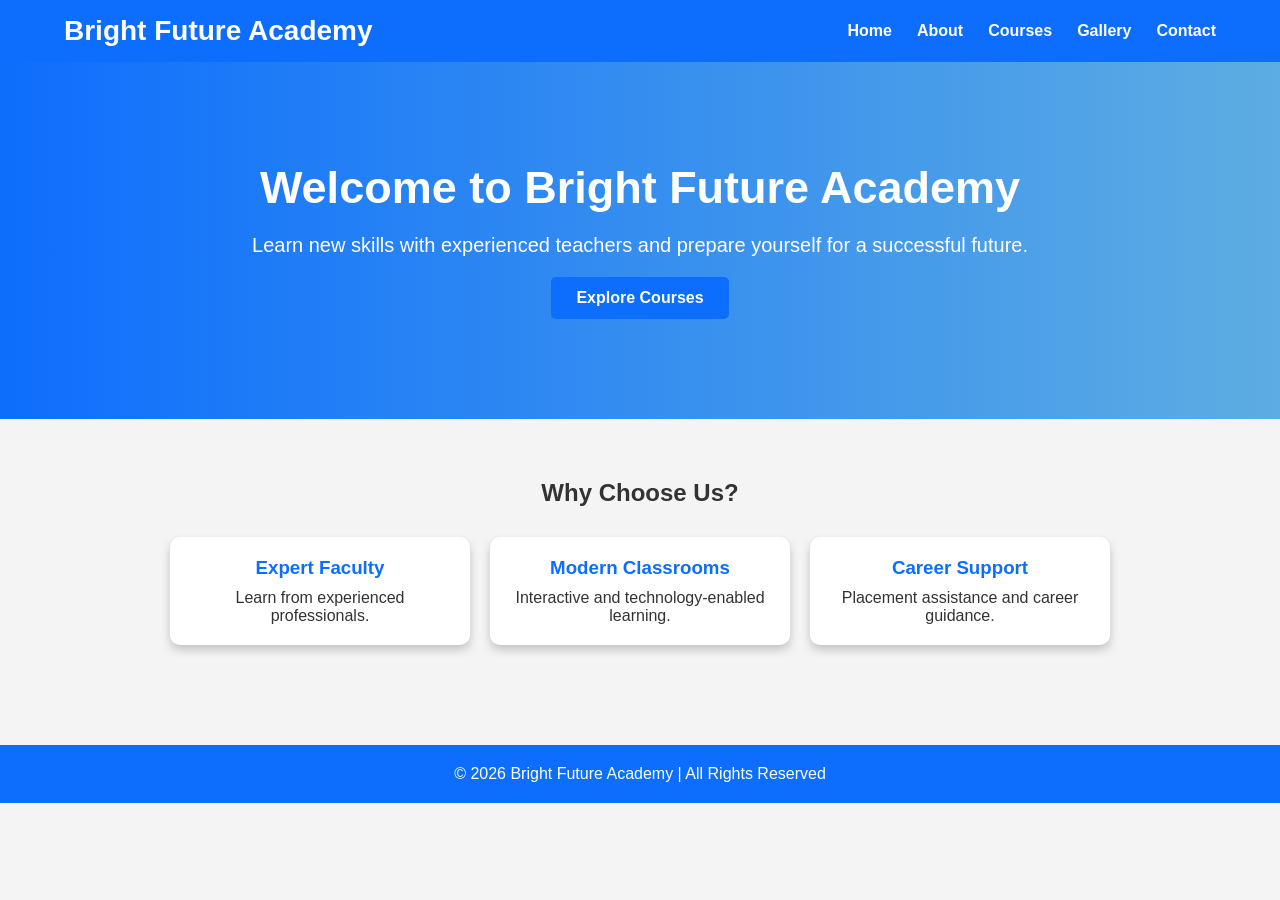
<file: index.html>
<!DOCTYPE html>
<html lang="en">
<head>
    <meta charset="UTF-8">
    <meta name="viewport" content="width=device-width, initial-scale=1.0">

    <!-- SEO -->
    <title>Bright Future Academy</title>
    <meta name="description" content="Bright Future Academy - Learn, Grow and Achieve Your Dreams.">

    <!-- CSS -->
    <link rel="stylesheet" href="style.css">
</head>
<body>

    <!-- Navigation Bar -->
    <header>
        <nav>
            <h2 class="logo">Bright Future Academy</h2>

            <ul>
                <li><a href="index.html">Home</a></li>
                <li><a href="about.html">About</a></li>
                <li><a href="courses.html">Courses</a></li>
                <li><a href="gallery.html">Gallery</a></li>
                <li><a href="contact.html">Contact</a></li>
            </ul>
        </nav>
    </header>

    <!-- Hero Section -->
    <section class="hero">

        <div class="hero-text">

            <h1>Welcome to Bright Future Academy</h1>

            <p>
                Learn new skills with experienced teachers and
                prepare yourself for a successful future.
            </p>

            <a href="courses.html" class="btn">Explore Courses</a>

        </div>

    </section>

    <!-- Features Section -->

    <section class="features">

        <h2>Why Choose Us?</h2>

        <div class="cards">

            <div class="card">
                <h3>Expert Faculty</h3>
                <p>Learn from experienced professionals.</p>
            </div>

            <div class="card">
                <h3>Modern Classrooms</h3>
                <p>Interactive and technology-enabled learning.</p>
            </div>

            <div class="card">
                <h3>Career Support</h3>
                <p>Placement assistance and career guidance.</p>
            </div>

        </div>

    </section>

    <!-- Footer -->

    <footer>

        <p>© 2026 Bright Future Academy | All Rights Reserved</p>

    </footer>

    <script src="script.js"></script>

</body>
</html>
</file>
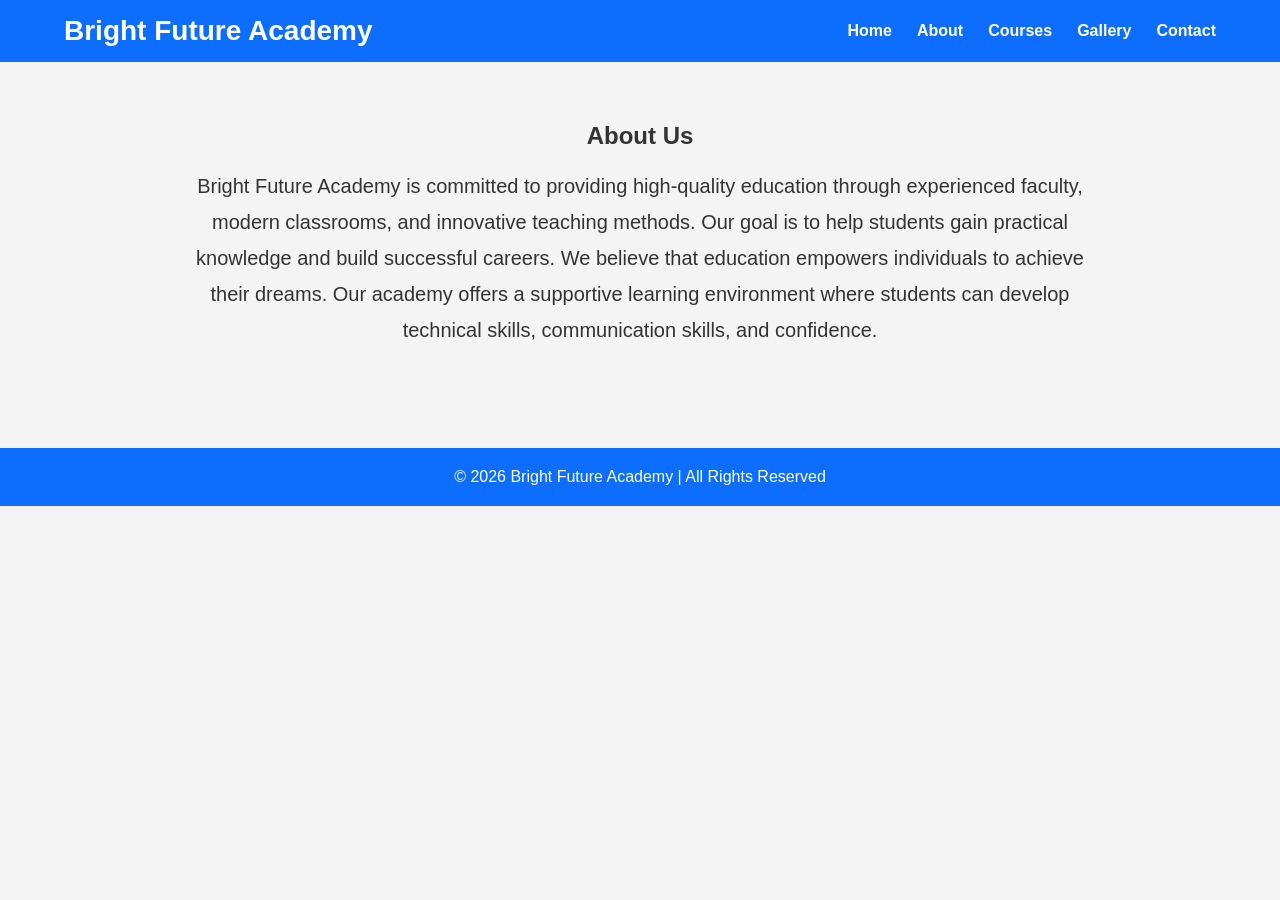
<file: about.html>
<!DOCTYPE html>
<html lang="en">
<head>
    <meta charset="UTF-8">
    <meta name="viewport" content="width=device-width, initial-scale=1.0">
    <title>About Us - Bright Future Academy</title>
    <meta name="description" content="Learn more about Bright Future Academy.">
    <link rel="stylesheet" href="style.css">
</head>
<body>

<header>
    <nav>
        <h2 class="logo">Bright Future Academy</h2>

        <ul>
            <li><a href="index.html">Home</a></li>
            <li><a href="about.html">About</a></li>
            <li><a href="courses.html">Courses</a></li>
            <li><a href="gallery.html">Gallery</a></li>
            <li><a href="contact.html">Contact</a></li>
        </ul>

    </nav>
</header>

<section class="features">

    <h1>About Us</h1>

    <br>

    <p style="max-width:900px; margin:auto; line-height:1.8; font-size:20px;">

        Bright Future Academy is committed to providing high-quality education
        through experienced faculty, modern classrooms, and innovative teaching methods.
        Our goal is to help students gain practical knowledge and build successful careers.

        We believe that education empowers individuals to achieve their dreams.
        Our academy offers a supportive learning environment where students can
        develop technical skills, communication skills, and confidence.

    </p>

</section>

<footer>

<p>© 2026 Bright Future Academy | All Rights Reserved</p>

</footer>

<script src="script.js"></script>

</body>
</html>
</file>
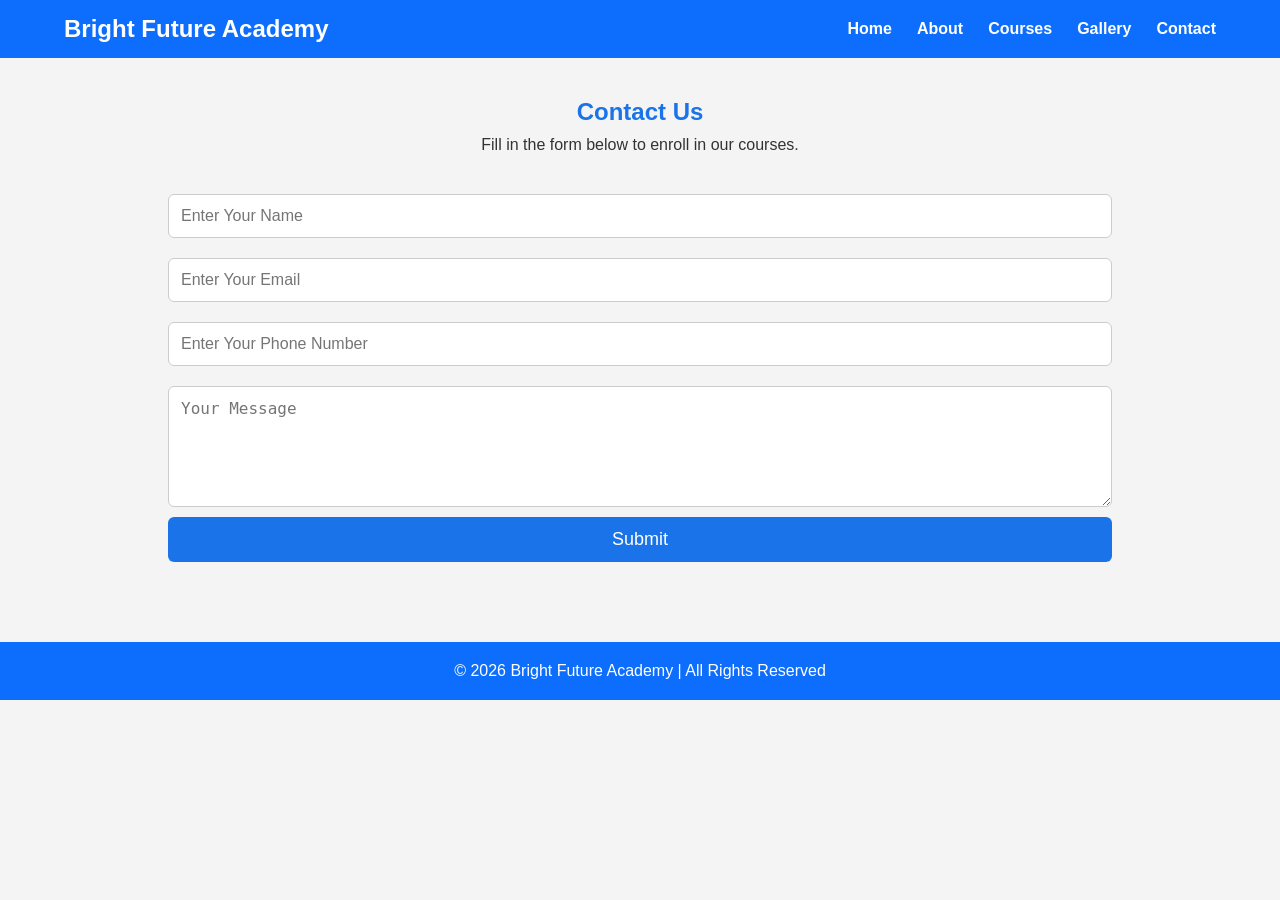
<file: contact.html>
<!DOCTYPE html>
<html lang="en">
<head>
    <meta charset="UTF-8">
    <meta name="description" content="Contact Bright Future Academy">
    <meta name="keywords" content="Contact, Education, Registration">
    <meta name="viewport" content="width=device-width, initial-scale=1.0">

    <title>Contact | Bright Future Academy</title>

    <link rel="stylesheet" href="style.css">
</head>

<body>

<header>
    <nav>
        <h2>Bright Future Academy</h2>

        <ul>
            <li><a href="index.html">Home</a></li>
            <li><a href="about.html">About</a></li>
            <li><a href="courses.html">Courses</a></li>
            <li><a href="gallery.html">Gallery</a></li>
            <li><a href="contact.html">Contact</a></li>
        </ul>
    </nav>
</header>

<section class="contact">

<h1>Contact Us</h1>

<p>Fill in the form below to enroll in our courses.</p>

<form id="contactForm">

<input type="text" id="name" placeholder="Enter Your Name">

<input type="email" id="email" placeholder="Enter Your Email">

<input type="tel" id="phone" placeholder="Enter Your Phone Number">

<textarea id="message" rows="5" placeholder="Your Message"></textarea>

<button type="submit">Submit</button>

</form>

</section>

<footer>

<p>&copy; 2026 Bright Future Academy | All Rights Reserved</p>

</footer>

<script src="script.js"></script>

</body>
</html>
</file>
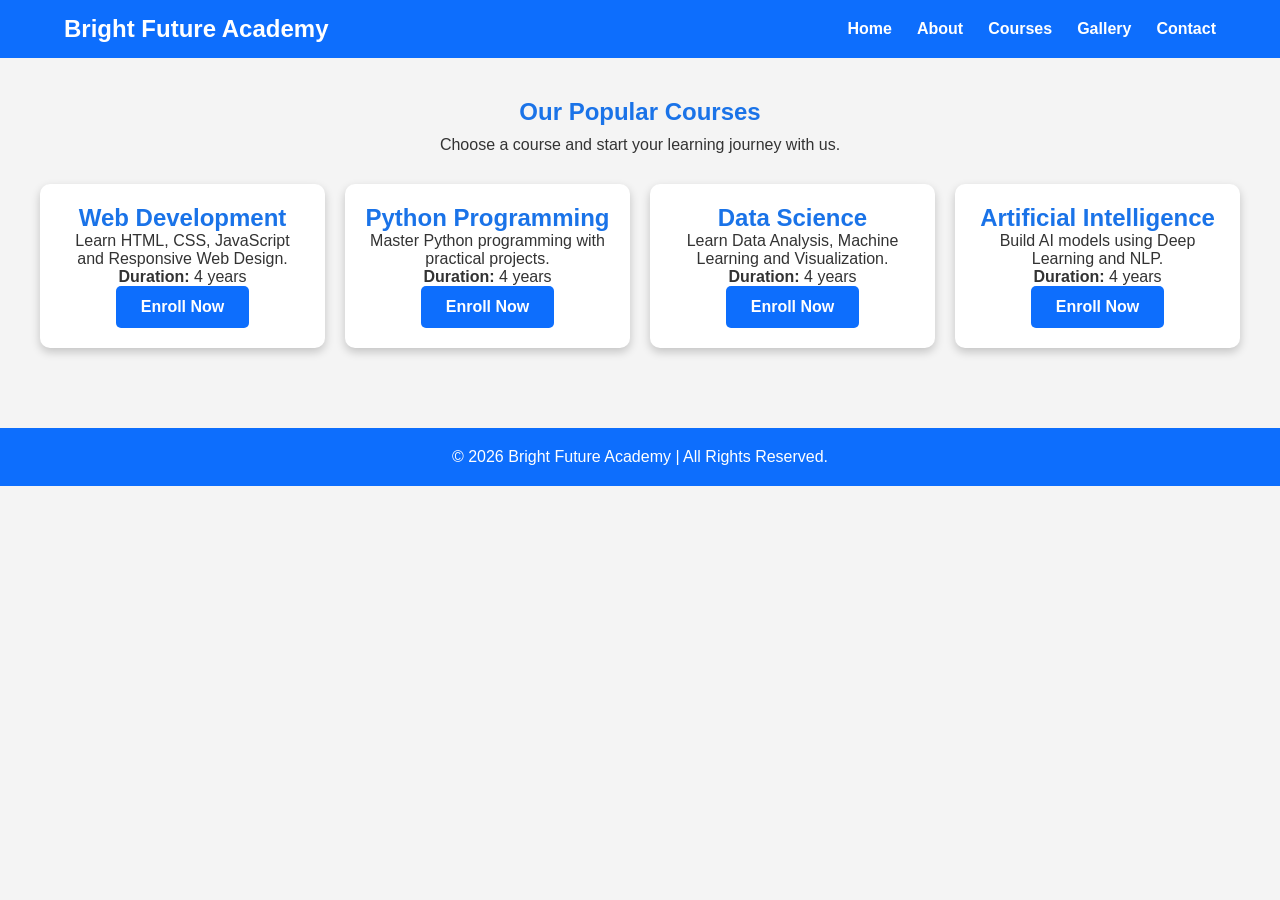
<file: courses.html>
<!DOCTYPE html>
<html lang="en">
<head>
    <meta charset="UTF-8">
    <meta name="viewport" content="width=device-width, initial-scale=1.0">
    <meta name="description" content="Explore our courses at Bright Future Academy">
    <meta name="keywords" content="Courses, Education, Web Development, Python, Data Science, AI">
    <title>Courses | Bright Future Academy</title>

    <link rel="stylesheet" href="style.css">
</head>
<body>

<header>
    <nav>
        <h2>Bright Future Academy</h2>

        <ul>
            <li><a href="index.html">Home</a></li>
            <li><a href="about.html">About</a></li>
            <li><a href="courses.html">Courses</a></li>
            <li><a href="gallery.html">Gallery</a></li>
            <li><a href="contact.html">Contact</a></li>
        </ul>
    </nav>
</header>

<section class="courses">

    <h1>Our Popular Courses</h1>

    <p>Choose a course and start your learning journey with us.</p>

    <div class="course-container">

        <div class="course-card">
            <h2>Web Development</h2>
            <p>Learn HTML, CSS, JavaScript and Responsive Web Design.</p>
            <p><strong>Duration:</strong> 4 years</p>

            <a href="contact.html" class="btn">Enroll Now</a>
        </div>

        <div class="course-card">
            <h2>Python Programming</h2>
            <p>Master Python programming with practical projects.</p>
            <p><strong>Duration:</strong> 4 years</p>

            <a href="contact.html" class="btn">Enroll Now</a>
        </div>

        <div class="course-card">
            <h2>Data Science</h2>
            <p>Learn Data Analysis, Machine Learning and Visualization.</p>
            <p><strong>Duration:</strong> 4 years</p>

            <a href="contact.html" class="btn">Enroll Now</a>
        </div>

        <div class="course-card">
            <h2>Artificial Intelligence</h2>
            <p>Build AI models using Deep Learning and NLP.</p>
            <p><strong>Duration:</strong> 4 years</p>

            <a href="contact.html" class="btn">Enroll Now</a>
        </div>

    </div>

</section>

<footer>
    <p>&copy; 2026 Bright Future Academy | All Rights Reserved.</p>
</footer>

</body>
</html>
</file>
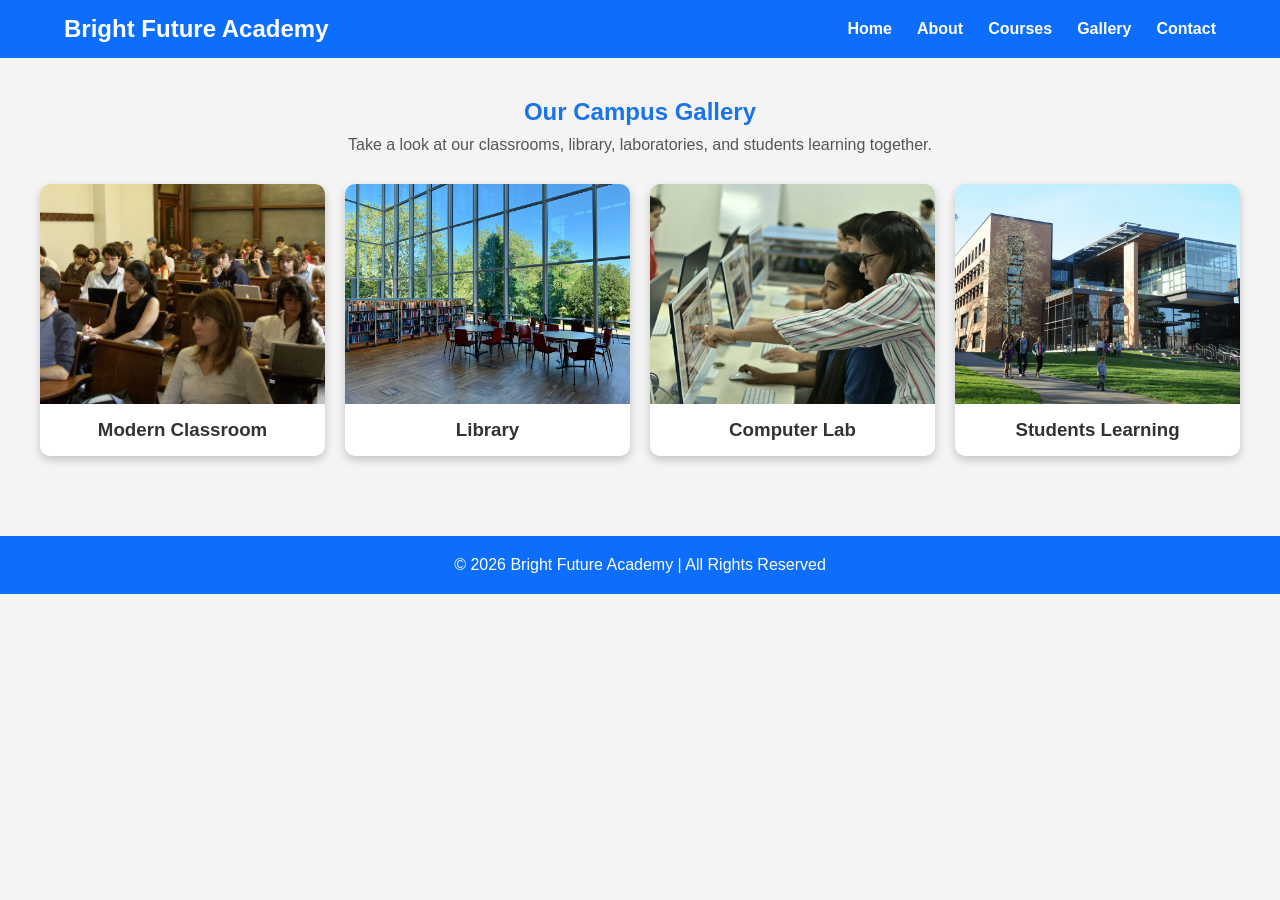
<file: gallery.html>
<!DOCTYPE html>
<html lang="en">
<head>
    <meta charset="UTF-8">
    <meta name="description" content="Gallery of Bright Future Academy">
    <meta name="keywords" content="Education, Gallery, School, Students">
    <meta name="viewport" content="width=device-width, initial-scale=1.0">

    <title>Gallery | Bright Future Academy</title>

    <link rel="stylesheet" href="style.css">
</head>

<body>

    <!-- Navigation Bar -->

    <header>
        <nav>
            <h2>Bright Future Academy</h2>

            <ul>
                <li><a href="index.html">Home</a></li>
                <li><a href="about.html">About</a></li>
                <li><a href="courses.html">Courses</a></li>
                <li><a href="gallery.html">Gallery</a></li>
                <li><a href="contact.html">Contact</a></li>
            </ul>
        </nav>
    </header>

    <!-- Gallery Heading -->

    <section class="gallery">

        <h1>Our Campus Gallery</h1>

        <p>
            Take a look at our classrooms, library, laboratories,
            and students learning together.
        </p>

        <div class="gallery-container">

            <div class="gallery-card">
                <img src="images/classroom.jpg" alt="Classroom">
                <h3>Modern Classroom</h3>
            </div>

            <div class="gallery-card">
                <img src="images/library.jpg" alt="Library">
                <h3>Library</h3>
            </div>

            <div class="gallery-card">
                <img src="images/lab.jpg" alt="Computer Lab">
                <h3>Computer Lab</h3>
            </div>

            <div class="gallery-card">
                <img src="images/students.jpg" alt="Students">
                <h3>Students Learning</h3>
            </div>

        </div>

    </section>

    <footer>
        <p>© 2026 Bright Future Academy | All Rights Reserved</p>
    </footer>

</body>
</html>
</file>
<file: style.css>
/* Reset */
* {
    margin: 0;
    padding: 0;
    box-sizing: border-box;
}

/* Body */
body {
    font-family: Arial, sans-serif;
    background-color: #f4f4f4;
    color: #333;
}

/* Navigation */
header {
    background: #0d6efd;
    color: white;
    padding: 15px 0;
}

nav {
    width: 90%;
    margin: auto;
    display: flex;
    justify-content: space-between;
    align-items: center;
}

.logo {
    font-size: 28px;
}

nav ul {
    list-style: none;
    display: flex;
}

nav ul li {
    margin-left: 25px;
}

nav ul li a {
    color: white;
    text-decoration: none;
    font-weight: bold;
}

nav ul li a:hover {
    color: yellow;
}

/* Hero Section */
.hero {
    background: linear-gradient(to right, #0d6efd, #5dade2);
    color: white;
    text-align: center;
    padding: 100px 20px;
}

.hero h1 {
    font-size: 45px;
}

.hero p {
    margin: 20px 0;
    font-size: 20px;
}

.btn {
    display: inline-block;
    background: #0d6efd;
    color: white;
    padding: 12px 25px;
    border-radius: 5px;
    text-decoration: none;
    font-weight: bold;
    transition: 0.3s;
}

.btn:hover {
    background: #084298;
    transform: scale(1.05);
}

/* Features */
.features {
    padding: 60px 20px;
    text-align: center;
}

.cards {
    display: flex;
    justify-content: center;
    gap: 20px;
    margin-top: 30px;
}

.card {
    background: white;
    width: 300px;
    padding: 20px;
    border-radius: 10px;
    box-shadow: 0 5px 10px rgba(0,0,0,0.2);
}

.card h3 {
    color: #0d6efd;
    margin-bottom: 10px;
}

/* Footer */
footer {
    background: #0d6efd;
    color: white;
    text-align: center;
    padding: 20px;
    margin-top: 40px;
}

/* Responsive */
@media (max-width:768px) {

    nav {
        flex-direction: column;
    }

    nav ul {
        flex-direction: column;
        text-align: center;
        margin-top: 10px;
    }

    nav ul li {
        margin: 10px 0;
    }

    .cards {
        flex-direction: column;
        align-items: center;
    }

    .hero h1 {
        font-size: 30px;
    }
}
/* Gallery Section */
.gallery {
    padding: 40px;
    text-align: center;
}

.gallery h1 {
    color: #1a73e8;
    margin-bottom: 10px;
}

.gallery p {
    margin-bottom: 30px;
    color: #555;
}

.gallery-container {
    display: grid;
    grid-template-columns: repeat(auto-fit, minmax(280px, 1fr));
    gap: 20px;
}

.gallery-card {
    background: white;
    border-radius: 10px;
    overflow: hidden;
    box-shadow: 0 4px 10px rgba(0,0,0,0.2);
}

.gallery-card img {
    width: 100%;
    height: 220px;
    object-fit: cover;
    display: block;
}

.gallery-card h3 {
    padding: 15px;
}
/* Courses Section */

.courses{
    padding:40px;
    text-align:center;
}

.courses h1{
    color:#1a73e8;
    margin-bottom:10px;
}

.course-container{
    display:grid;
    grid-template-columns:repeat(auto-fit,minmax(250px,1fr));
    gap:20px;
    margin-top:30px;
}

.course-card{
    background:#fff;
    padding:20px;
    border-radius:10px;
    box-shadow:0 4px 10px rgba(0,0,0,0.2);
    transition:0.3s;
}

.course-card:hover{
    transform:translateY(-8px);
}

.course-card h2{
    color:#1a73e8;
}
/* Contact Page */

.contact{
    width:80%;
    margin:auto;
    padding:40px;
    text-align:center;
}

.contact h1{
    color:#1a73e8;
    margin-bottom:10px;
}

.contact p{
    margin-bottom:30px;
}

.contact form{
    display:flex;
    flex-direction:column;
}

.contact input,
.contact textarea{

    padding:12px;
    margin:10px 0;
    border:1px solid #ccc;
    border-radius:6px;
    font-size:16px;
}

.contact button{

    background:#1a73e8;
    color:white;
    border:none;
    padding:12px;
    font-size:18px;
    border-radius:6px;
    cursor:pointer;
}

.contact button:hover{

    background:#0d5bcc;
}
</file>
